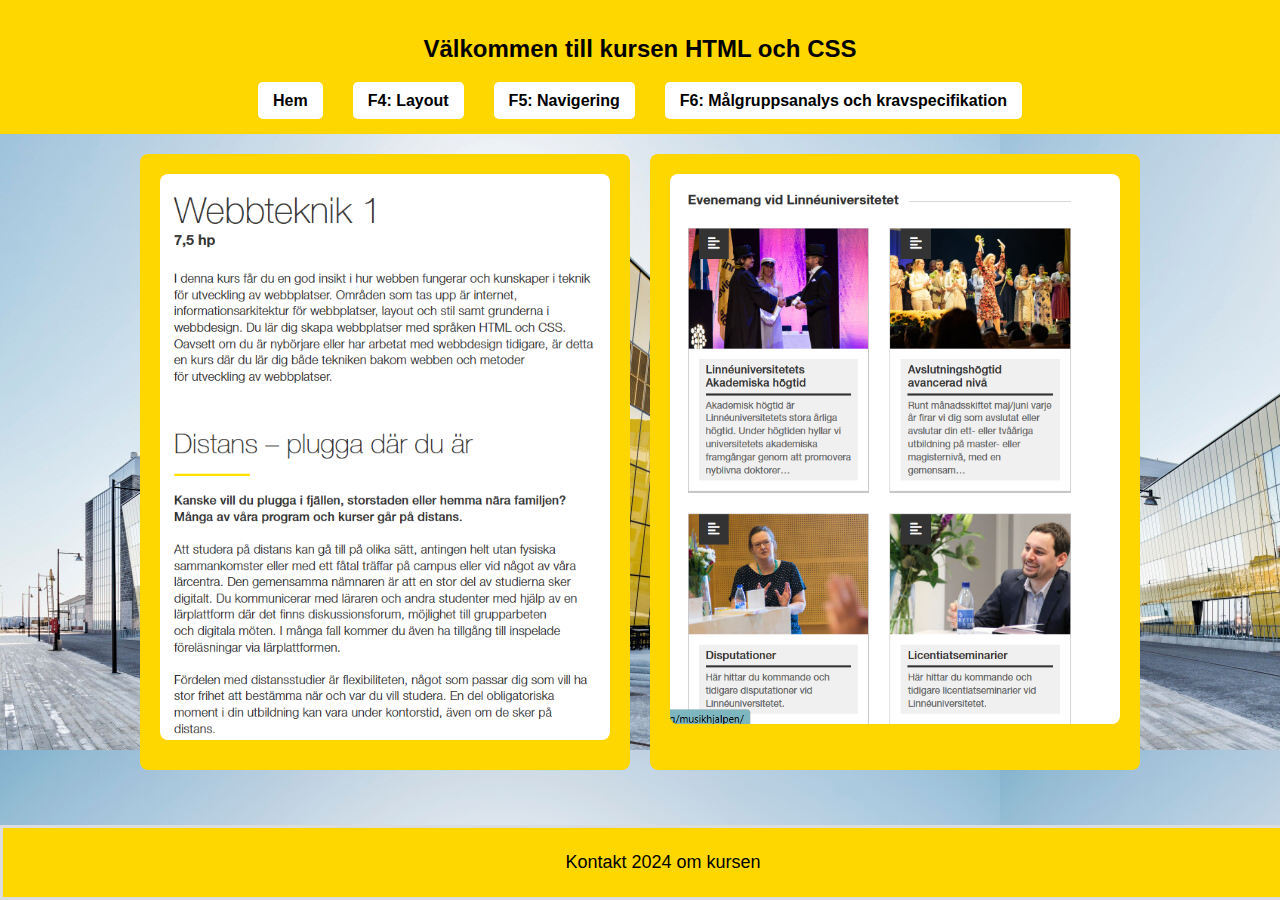
<file: index.html>
<!DOCTYPE html>
<html lang="sv">

<head>
    <meta charset="UTF-8">
    <meta name="viewport" content="width=device-width, initial-scale=1.0">
    <title>Min Enkla Hemsida</title>
    <link rel="stylesheet" href="styles.css">
</head>

<body>
    <header>
        <h2>Välkommen till kursen HTML och CSS</h2>
        <nav>
            <ul class="menu">
                <li><a href="index.html"> Hem</a></li>
                <li><a href="f4.html">F4: Layout</a></li>
                <li><a href="f5.html">F5: Navigering</a></li>
                <li><a href="f6.html">F6: Målgruppsanalys och kravspecifikation</a></li>
            </ul>
        </nav>
    </header>

    <section class="grid-container">
        <div class="box">
            <img src="images/webbild.png" alt="Bild 1">
        </div>
        <div class="box">
            <img src="images/webbild3.png" alt="Bild 2">
        </div>
    </section>


    <footer>
        <p> Kontakt 2024 om kursen</p>
    </footer>
</body>
</html>
</file>
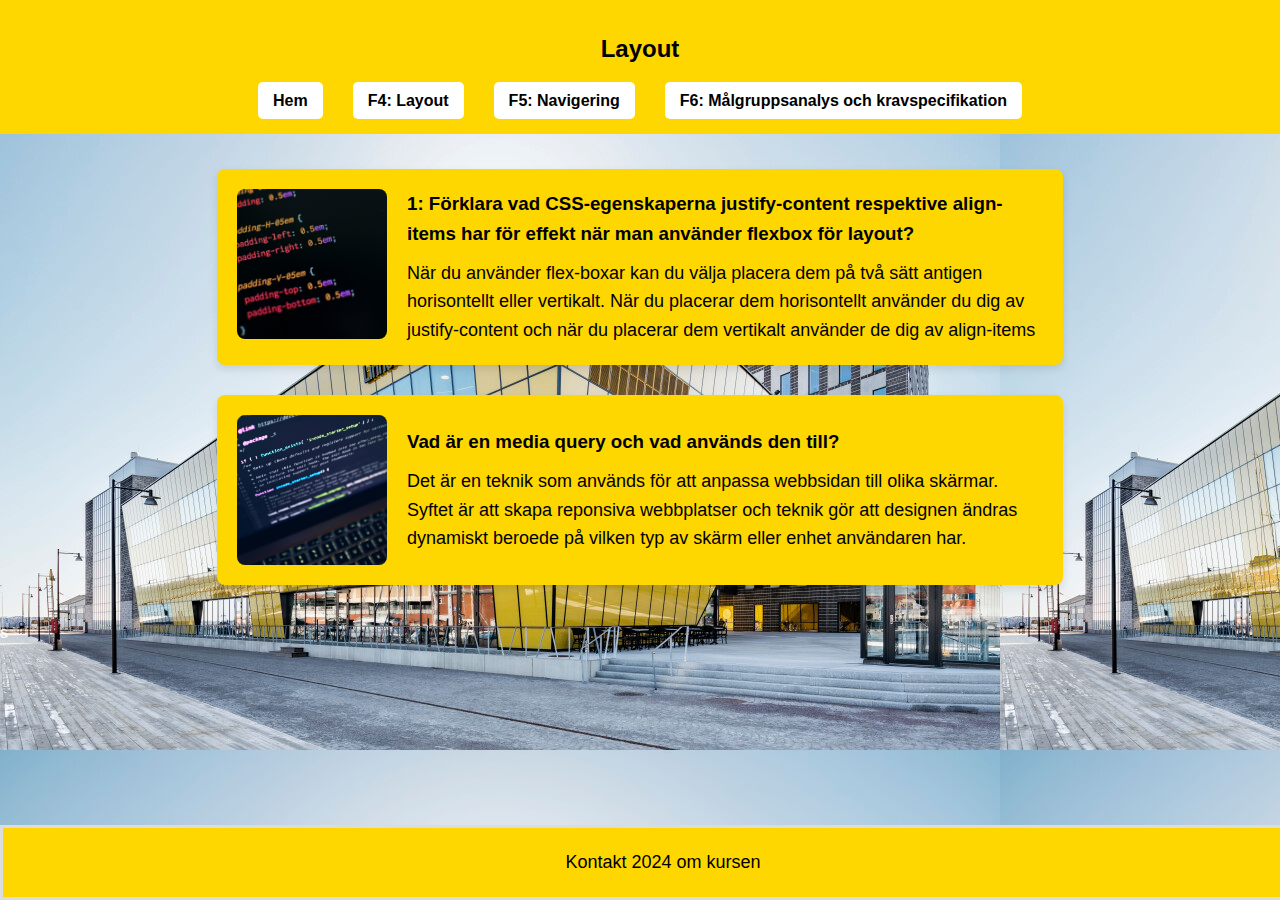
<file: f4.html>
<!DOCTYPE html>
<html lang="sv">
  <head>
    <meta charset="UTF-8">
    <meta name="viewport" content="width=device-width, initial-scale=1.0">
    <title>Min Enkla Hemsida</title>
    <link rel="stylesheet" href="styles.css">
  </head>


  <body>

    <header>
      <h2>Layout</h2>
      <nav>
          <ul class="menu">
              <li><a href="index.html"> Hem</a></li>
              <li><a href="f4.html">F4: Layout</a></li>
              <li><a href="f5.html">F5: Navigering</a></li>
              <li><a href="f6.html">F6: Målgruppsanalys och kravspecifikation</a></li>
          </ul>
      </nav>
  </header>

  <div class="post-container">

    <div class="post">
        <img src="images/kodbild1.jpg" alt="Bild 1">
        <div class="post-text">
            <h3>1: Förklara vad CSS-egenskaperna justify-content respektive align-items har för effekt när man använder flexbox för layout?</h3>
            <p>När du använder flex-boxar kan du välja placera dem på två sätt antigen horisontellt eller vertikalt. När du placerar dem horisontellt använder du dig av justify-content och när du placerar dem vertikalt använder de dig av align-items</p>
        </div>
    </div>

    <div class="post">
        <img src="images/kodbild2.jpg" alt="Bild 2">
        <div class="post-text">
            <h3> Vad är en media query och vad används den till?</h3>
            <p>Det är en teknik som används för att anpassa webbsidan till olika skärmar. Syftet är att skapa reponsiva webbplatser och teknik gör att designen ändras dynamiskt beroede på vilken typ av skärm eller enhet användaren har.</p>
        </div>
    </div>

</div>


<footer>
  <p> Kontakt 2024  om kursen</p>
</footer>s

  </body>

</html>
</file>
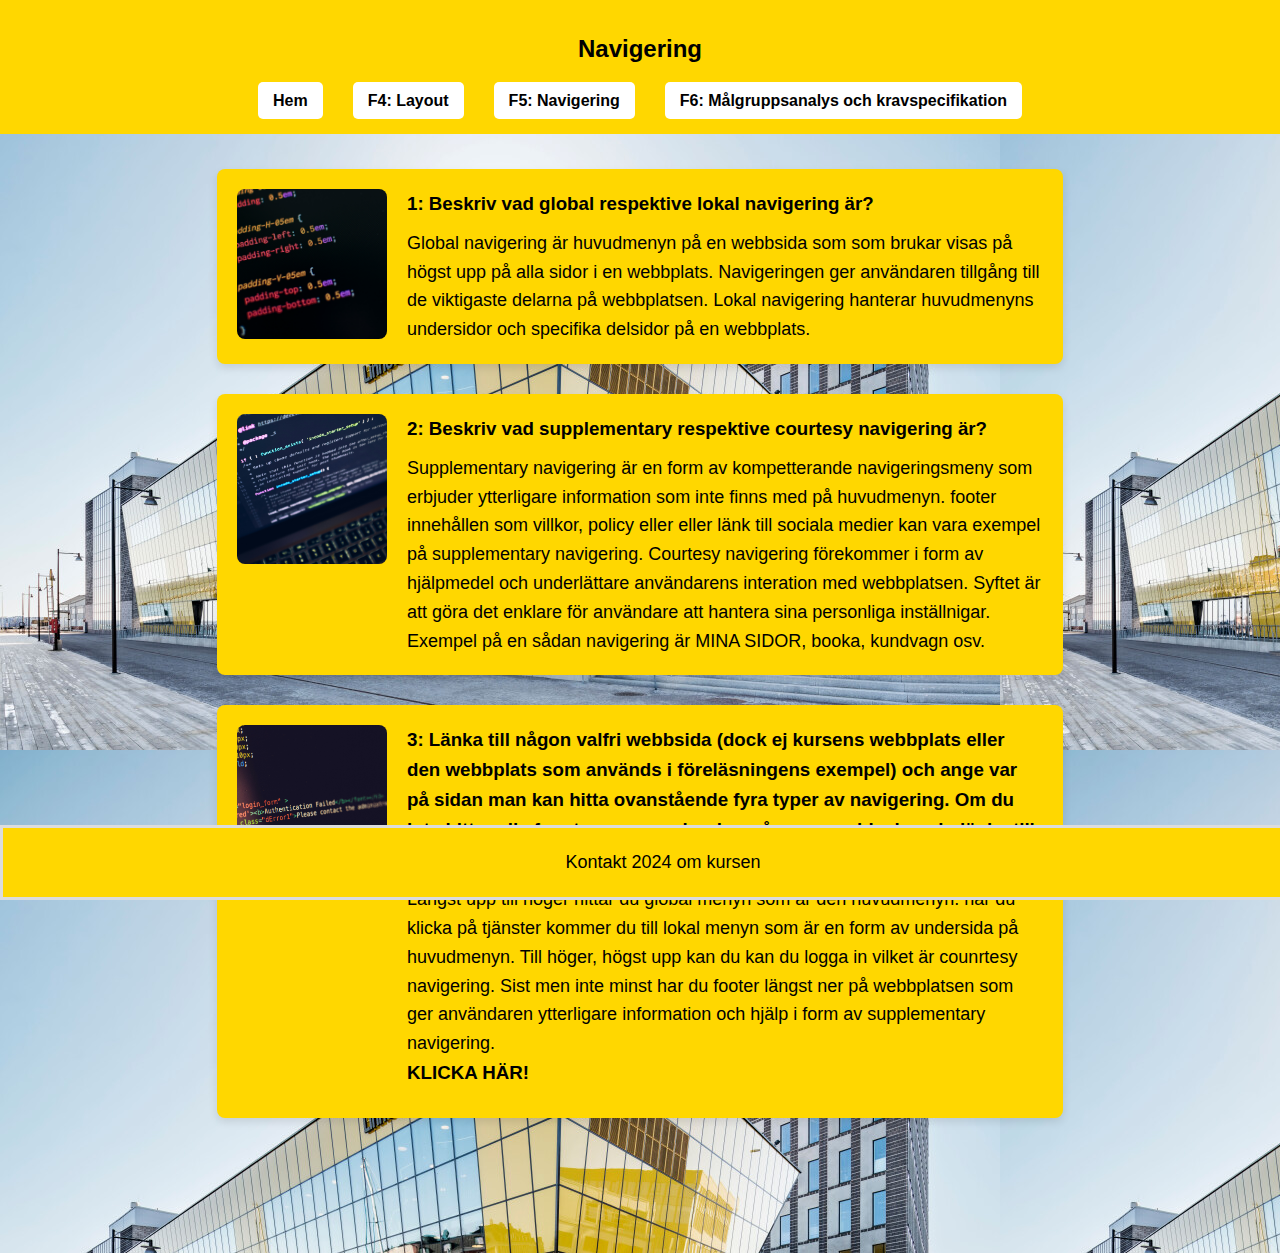
<file: f5.html>
<!DOCTYPE html>
<html lang="sv" >
  <head>
    <meta charset="UTF-8">
    <meta name="viewport" content="width=device-width, initial-scale=1.0">
    <title>Min Enkla Hemsida</title>
    <link rel="stylesheet" href="styles.css">
  </head>


  <body>

    <header>
      <h2>Navigering</h2>
      <nav>
          <ul class="menu">
              <li><a href="index.html"> Hem</a></li>
              <li><a href="f4.html">F4: Layout</a></li>
              <li><a href="f5.html">F5: Navigering</a></li>
              <li><a href="f6.html">F6: Målgruppsanalys och kravspecifikation</a></li>
          </ul>
      </nav>
  </header>

    <div class="post-container">
      <div class="post">
          <img src="images/kodbild1.jpg" alt="Bild 1">
          <div class="post-text">
              <h3>1: Beskriv vad global respektive lokal navigering är?</h3>
              <p> Global navigering är huvudmenyn på en webbsida som som brukar visas på högst upp på alla sidor i en webbplats. Navigeringen ger användaren tillgång till de viktigaste delarna på webbplatsen. Lokal navigering hanterar huvudmenyns undersidor och specifika delsidor på en webbplats.</p>
          </div>
      </div>
      <div class="post">
          <img src="images/kodbild2.jpg" alt="Bild 2">
          <div class="post-text">
              <h3>2: Beskriv vad supplementary respektive courtesy navigering är?</h3>
              <p>Supplementary navigering är en form av kompetterande navigeringsmeny som erbjuder ytterligare information som inte finns med på huvudmenyn. footer innehållen som villkor, policy eller eller länk till sociala medier kan vara exempel på supplementary navigering. Courtesy navigering förekommer i form av hjälpmedel och underlättare användarens interation med webbplatsen. Syftet är att göra det enklare för användare att hantera sina personliga inställnigar. Exempel på en sådan navigering är MINA SIDOR, booka, kundvagn osv.</p>
          </div>
      </div>
      <div class="post">
          <img src="images/kodbild3.jpg" alt="Bild 3">
          <div class="post-text">
              <h3> 3: Länka till någon valfri webbsida (dock ej kursens webbplats eller den webbplats som används i föreläsningens exempel) och ange var på sidan man kan hitta ovanstående fyra typer av navigering. Om du inte hittar alla fyra typer av navigering på samma sida, kan du länka till flera sidor?</h3>
              <p> Längst upp till höger hittar du global menyn som är den huvudmenyn. när du klicka på tjänster kommer du till lokal menyn som är en form av undersida på huvudmenyn. Till höger, högst upp kan du kan du logga in vilket är counrtesy navigering. Sist men inte minst har du footer längst ner på webbplatsen som ger användaren ytterligare information och hjälp i form av supplementary navigering. </p> <a href="https://www.swedbank.se/"> <h3>KLICKA HÄR!</h3></a>

          </div>
      </div>
  </div>

<footer>
  <p> Kontakt 2024  om kursen</p>
</footer>

  </body>

</html>
</file>
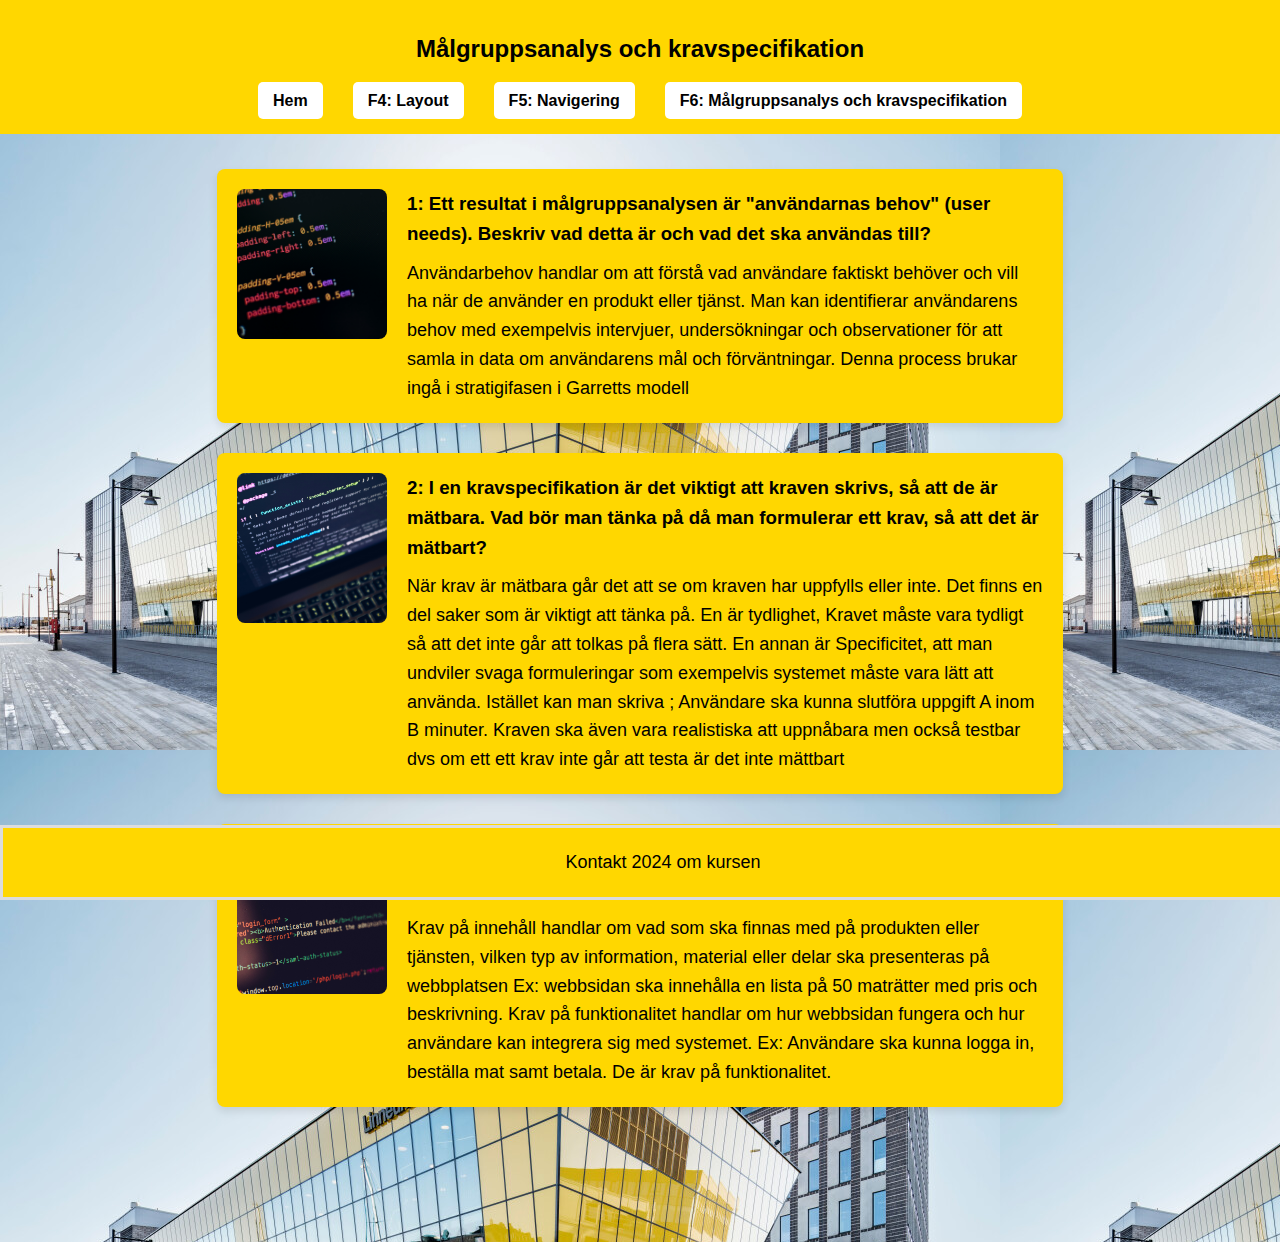
<file: f6.html>
<!DOCTYPE html>
<html lang="sv">
  <head>
    <meta charset="UTF-8">
    <meta name="viewport" content="width=device-width, initial-scale=1.0">
    <title>Min Enkla Hemsida</title>
    <link rel="stylesheet" href="styles.css">
  </head>



    
  <body>

    <header>

      <h2> Målgruppsanalys och kravspecifikation</h2>
      
      <nav>
        <ul class="menu">
            <li><a href="index.html"> Hem</a></li>
            <li><a href="f4.html">F4: Layout</a></li>
            <li><a href="f5.html">F5: Navigering</a></li>
            <li><a href="f6.html">F6: Målgruppsanalys och kravspecifikation</a></li>
        </ul>
    </nav>
  
    </header>

    <div class="post-container">
      <div class="post">
          <img src="images/kodbild1.jpg" alt="Bild 1">
          <div class="post-text">
              <h3>1: Ett resultat i målgruppsanalysen är "användarnas behov" (user needs). Beskriv vad detta är och vad det ska användas till?</h3>
              <p>Användarbehov handlar om att förstå vad användare faktiskt behöver och vill ha när de använder en produkt eller tjänst. Man kan identifierar användarens behov med exempelvis intervjuer, undersökningar och observationer för att samla in data om användarens mål och förväntningar. Denna process brukar ingå i stratigifasen i Garretts modell </p>
          </div>
      </div>
      <div class="post">
          <img src="images/kodbild2.jpg" alt="Bild 2">
          <div class="post-text">
              <h3>2: I en kravspecifikation är det viktigt att kraven skrivs, så att de är mätbara. Vad bör man tänka på då man formulerar ett krav, så att det är mätbart? </h3>
              <p>När krav är mätbara går det att se om kraven har uppfylls eller inte. Det finns en del saker som är viktigt att tänka på. En är tydlighet, Kravet måste vara tydligt så att det inte går att tolkas på flera sätt. En annan är Specificitet, att man undviler svaga formuleringar som exempelvis systemet måste vara lätt att använda. Istället kan man skriva ; Användare ska kunna slutföra uppgift A inom B minuter. Kraven ska även vara realistiska att uppnåbara men också testbar dvs om ett ett krav inte går att testa är det inte mättbart</p>
          </div>
      </div>
      <div class="post">
          <img src="images/kodbild3.jpg" alt="Bild 3">
          <div class="post-text">
              <h3>3: Vad är skillnaden mellan krav på innehåll och krav på funktionalitet? Ge exempel på ett mätbart krav av respektive typ? </h3>
              <p> Krav på innehåll handlar om vad som ska finnas med på produkten eller tjänsten, vilken typ av information, material eller delar ska presenteras på webbplatsen Ex: webbsidan ska innehålla en lista på 50 maträtter med pris och beskrivning. Krav på funktionalitet handlar om hur webbsidan fungera och hur användare kan integrera sig med systemet. Ex: Användare ska kunna logga in, beställa mat samt betala. De är krav på funktionalitet.</p>

          </div>
      </div>
  </div>
  

<footer>
  <p> Kontakt 2024  om kursen</p>
</footer>

  </body>

</html>
</file>
<file: styles.css>
body {
  background-image: url(images/background.jpg); /* Lägger till bakgrundsbild */
  font-family: Arial, sans-serif;
  line-height: 1.6;
  margin: 0;
  padding: 0;
  background-color: black;
  color: white;
  padding-bottom: 100px; /* Extra utrymme för att undvika överlappning med footern */
}


header {
  background-color: gold;
  color: black;
  padding: 10px 0;
  text-align: center;
}


nav ul.menu {
  list-style: none;
  padding: 0;
  margin: 10px 0;
  display: flex;
  justify-content: center; /* Centrerar menyn */
}

nav ul.menu li {
  margin: 0 15px;
}

nav ul.menu li a {
  color: black;
  text-decoration: none;
  font-weight: bold;
  background-color: white;
  padding: 10px 15px;
  border-radius: 5px;
  transition: background-color 0.3s ease;
}

nav ul.menu li a:hover {
  background-color: black;
  color: gold;
}

.post-container {
  display: flex;
  flex-direction: column;
  align-items: center;
  margin: 20px;
}

.post {
  display: flex;
  background-color: gold;
  color: black;
  border-radius: 8px;
  margin: 15px 0;
  padding: 20px;
  width: 65%;
  box-shadow: 0px 4px 8px rgba(0, 0, 0, 0.1);
  transition: background-color 0.3s ease;
}

.post img {
  width: 150px;
  height: 150px;
  object-fit: cover;
  margin-right: 20px;
  border-radius: 8px;
}

.post-text {
  display: flex;
  flex-direction: column;
  justify-content: center;
}

.post h3 {
  margin: 0 0 10px 0;
}

.post p {
  margin: 0;
}

/* Footer stil */
footer {
  background-color: gold;
  color: black;
  text-align: center;
  padding: 20px;
  position: fixed;
  width: 100%;
  bottom: 0;
  border: 3px solid gainsboro;
}

a {
  text-decoration: none;
  color: black;
}

p {
  margin: 0;
  font-size: 18px;
}

/* Grid-container för boxar */
.grid-container {
  display: grid;
  grid-template-columns: 1fr 1fr; /* Två lika breda kolumner */
  gap: 20px; /* Mellanrum mellan boxarna */
  padding: 20px;
  max-width: 1000px; /* Maxbredd för att matcha header och meny */
  margin: 0 auto; /* Centrerar grid-container */
}

/* Box-stil */
.box {
  background-color: gold;
  padding: 20px;
  text-align: center;
  font-size: 1.2em;
  border-radius: 8px;
}

/* Gör bilder responsiva och matcha boxbredd */
.box img {
  width: 100%;
  height: auto;
  border-radius: 8px;
}

/* Responsiv layout för skärmar med maxbredd på 1025px */
@media only screen and (max-width: 1025px) {
  .grid-container {
      grid-template-columns: 1fr; /* Ändrar till en kolumnlayout */
  }

  .post {
      width: 90%; /* Justera bredden på inläggen */
  }
}

/* Responsiv layout för skärmar med maxbredd på 431px */
@media only screen and (max-width: 431px) {
  .post-container {
      margin: 10px; /* Minska marginalerna */
  }

  .post {
      flex-direction: column; /* Ändra till kolumnlayout */
      width: 90%; /* Gör postens bredd mer responsiv */
      padding: 15px; /* Minska padding för mindre skärmar */
  }

  .post img {
      width: 100%;
      height: auto; /* Bevara bildens proportioner */
      margin-right: 0; /* Ta bort höger marginal */
      margin-bottom: 10px; /* Lägga till marginal under bilden */
  }

  .post-text h3 {
      font-size: 1.2em; /* Minska storleken på rubriken */
  }

  .post-text p {
      font-size: 0.9em; /* Minska storleken på brödtexten */
  }

  nav ul.menu {
      flex-direction: column; /* Gör menyn vertikal */
      align-items: stretch; /* Fyller hela bredden */
      padding: 0;
      margin: 0;
  }

  nav ul.menu li {
      width: 100%;
      margin: 5px 0; /* Lägger till marginal mellan menyalternativ */
  }

  nav ul.menu li a {
      display: block; /* Gör länkarna block för att fylla hela menyposten */
      text-align: center;
      padding: 5px; /* Öka padding för bättre klickytor */
      background-color: white;
      color: black; /* Textfärg */
      border-radius: 20px;
  }

  nav ul.menu li a:hover {
      background-color: black;
      color: gold;
  }

  .grid-container {
      grid-template-columns: 1fr; /* Ändrar till en kolumnlayout */
      padding: 10px; /* Minskar padding på mindre skärmar */
  }

  .box {
      width: 90%; /* Gör boxarna lika breda som skärmens innehåll */
  }
}
</file>
